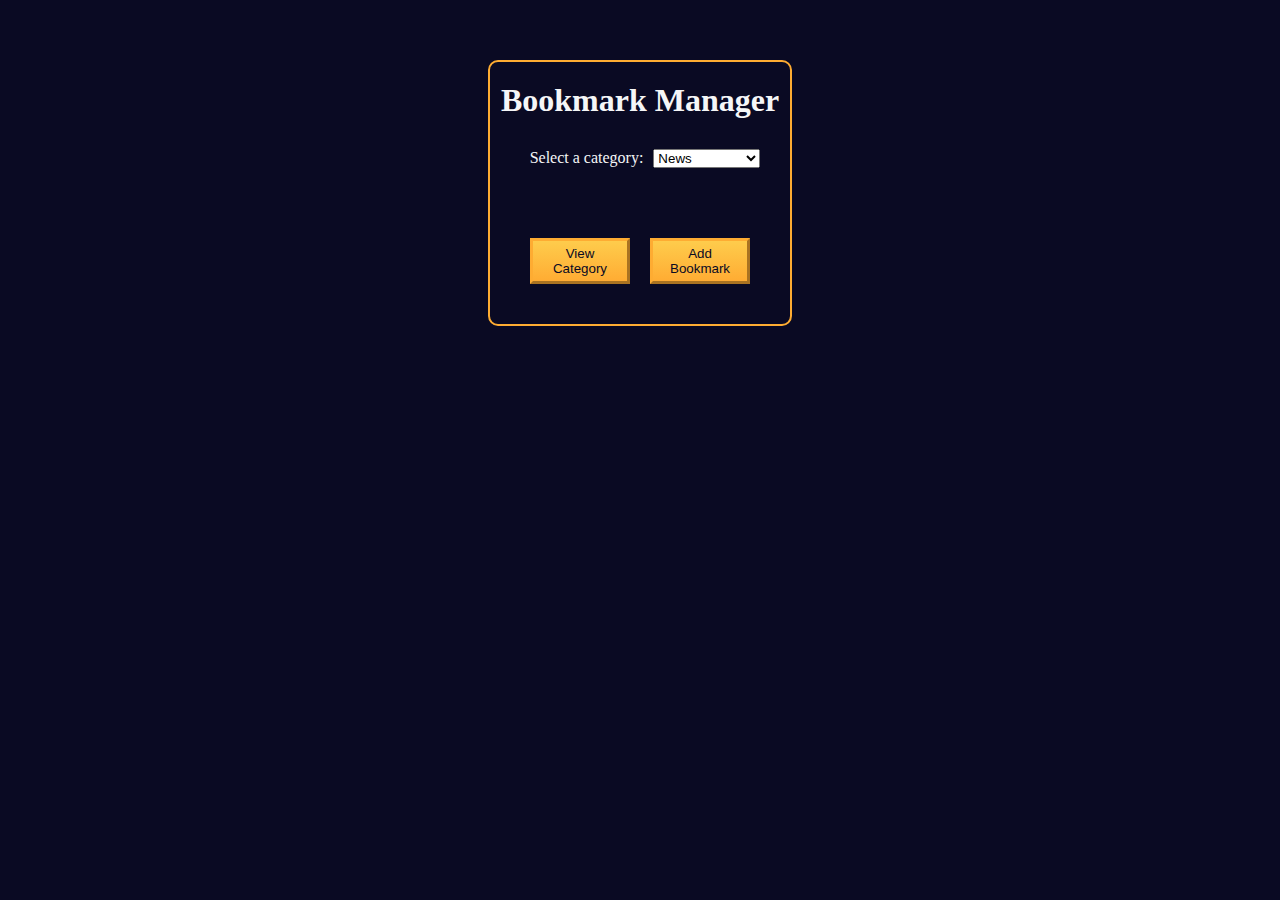
<file: Bookmarks Manager/index.html>
<!DOCTYPE html>
<html lang="en">

<head>
    <meta charset="utf-8">
    <meta name="viewport" content="width=device-width, initial-scale=0.0">
    <title>Bookmark Manager</title>
    <link rel="stylesheet" href="styles.css">
</head>

<body>
    <main>
        <section id="main-section">
            <h1>Bookmark Manager</h1>
            <div id="dropdown">
                <label for="category-dropdown">Select a category:</label>
                <select id="category-dropdown" name="options">
                    <option value="news" selected>News</option>
                    <option value="entertainment">Entertainment</option>
                    <option value="work">Work</option>
                    <option value="miscellaneous">Miscellaneous</option>
                </select>
            </div>
            <div id="buttons">
                <button type="button" id="view-category-button">View Category</button>
                <button type="button" id="add-bookmark-button">Add Bookmark</button>
            </div>
        </section>

        <section id="form-section" class="hidden">
            <form>
                <h2 class="category-name"></h2>
                <div>
                    <label for="name">Name:</label>
                    <input type="text" id="name">
                </div>
                <div>
                    <label for="url">URL:</label>
                    <input type="text" id="url">
                </div>
                <div>
                    <button type="button" id="close-form-button">Go Back</button>
                    <button type="button" id="add-bookmark-button-form">Add Bookmark</button>
                </div>
            </form>
        </section>

        <section id="bookmark-list-section" class="hidden">
            <h2 class="category-name"></h2>
            <div id="category-list">
            </div>
            <div>
                <button type="button" id="close-list-button">Go Back</button>
                <button type="button" id="delete-bookmark-button">Delete Bookmark</button>
            </div>
        </section>

    </main>
    <script src="script.js"></script>
</body>

</html>
</file>
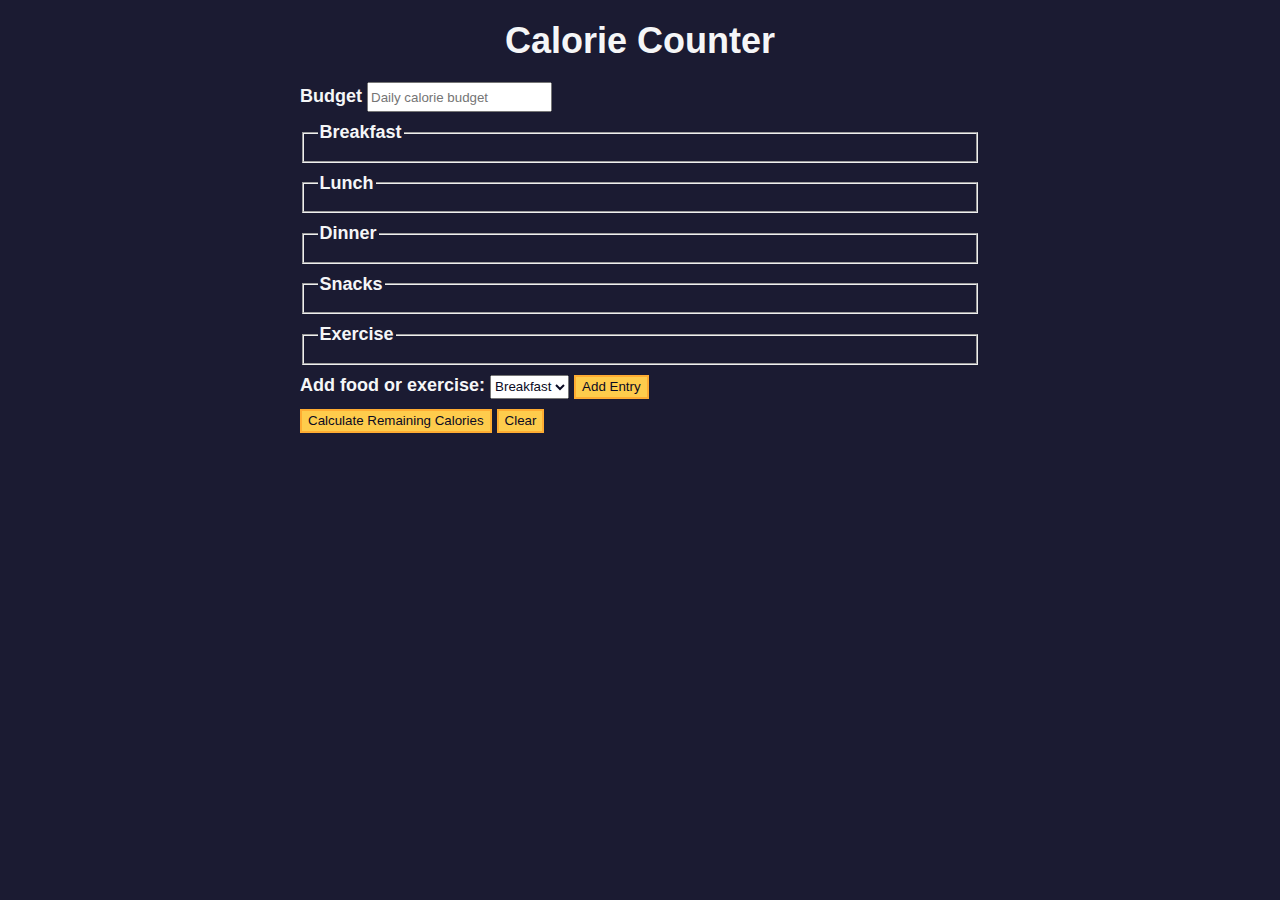
<file: Calories Counter/index.html>
<!DOCTYPE html>
<html lang="en">
  <head>
    <meta charset="utf-8" />
    <meta name="viewport" content="width=device-width, initial-scale=1.0" />
    <link rel="stylesheet" href="styles.css" />
    <title>Calorie Counter</title>
  </head>
  <body>
    <main>
      
      <h1>Calorie Counter</h1>
      <div class="container">
        <form id="calorie-counter">
          <label for="budget">Budget</label>
          <input
            type="number"
            min="0"
            id="budget"
            placeholder="Daily calorie budget"
            required
          />
          <fieldset id="breakfast">
            <legend>Breakfast</legend>
            <div class="input-container"></div>
          </fieldset>
          <fieldset id="lunch">
            <legend>Lunch</legend>
            <div class="input-container"></div>
          </fieldset>
          <fieldset id="dinner">
            <legend>Dinner</legend>
            <div class="input-container"></div>
          </fieldset>
          <fieldset id="snacks">
            <legend>Snacks</legend>
            <div class="input-container"></div>
          </fieldset>
          <fieldset id="exercise">
            <legend>Exercise</legend>
            <div class="input-container"></div>
          </fieldset>
          <div class="controls">
            <span>
              <label for="entry-dropdown">Add food or exercise:</label>
              <select id="entry-dropdown" name="options">
                <option value="breakfast" selected>Breakfast</option>
                <option value="lunch">Lunch</option>
                <option value="dinner">Dinner</option>
                <option value="snacks">Snacks</option>
                <option value="exercise">Exercise</option>
              </select>
              <button type="button" id="add-entry">Add Entry</button>
            </span>
          </div>
          <div>
            <button type="submit">
              Calculate Remaining Calories
            </button>
            <button type="button" id="clear">Clear</button>
          </div>
        </form>
        <div id="output" class="output hide"></div>
      </div>
    </main>
    <script src="script.js"></script>
  </body>
</html>
</file>
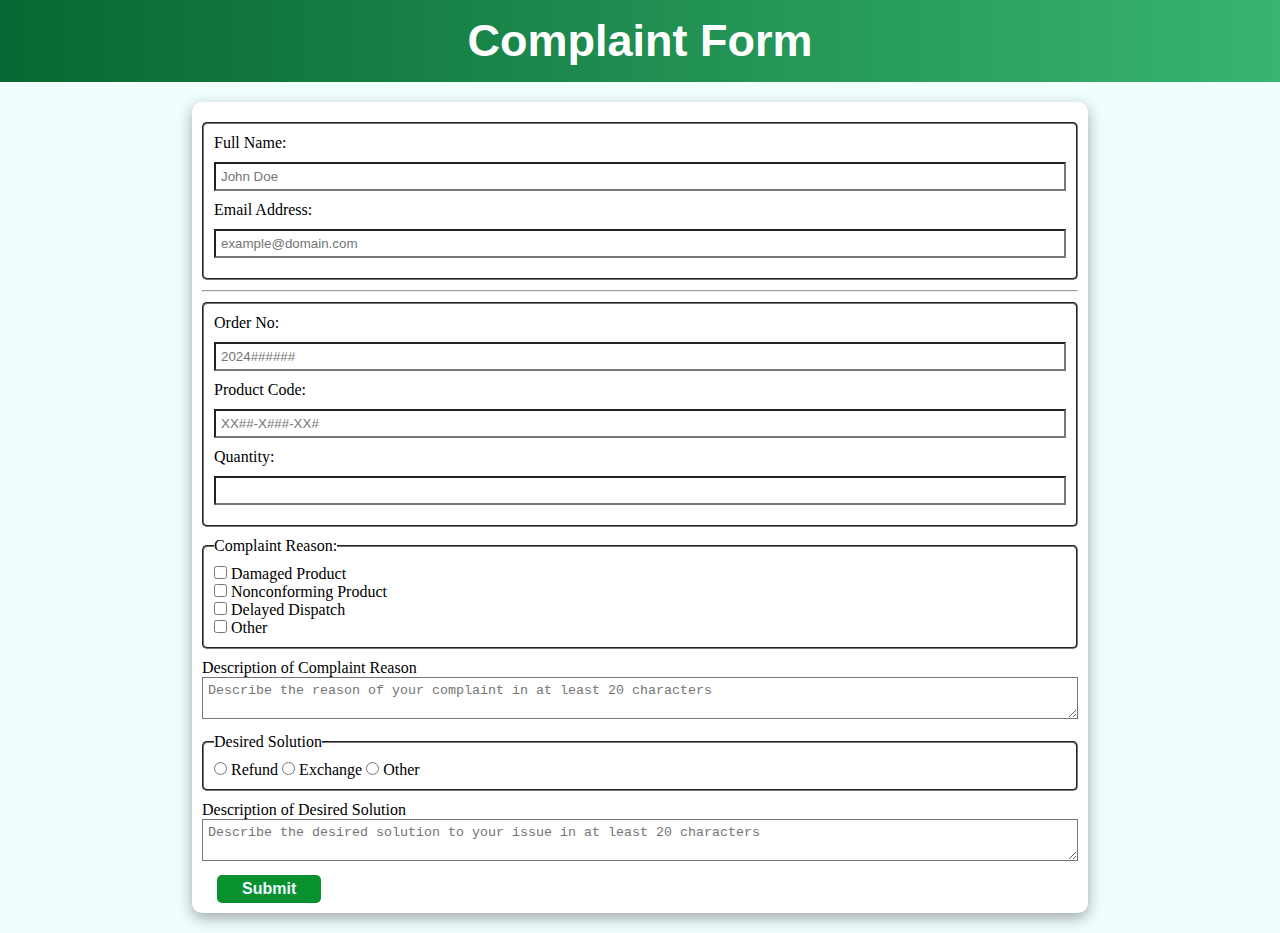
<file: Customer Complaint Form/index.html>
<!DOCTYPE html>
<html lang="en">

<head>
    <title>Customer Complaint Form</title>
    <meta charset="utf-8">
    <meta name="viewport" content="width=device-width, initial-scale=1.0">
    <link rel="stylesheet" href="styles.css">
</head>

<body>
    <h1>Complaint Form</h1>
    <form id="form">
        <fieldset id="personal-info">
            <div>
                <label for="full-name">Full Name:</label>
                <input type="text" id="full-name" name="full-name" placeholder="John Doe">
            </div>

            <div>
                <label for="email">Email Address:</label>
                <input type="email" id="email" name="email" placeholder="example@domain.com">
            </div>
        </fieldset>
        <hr>
        <fieldset id="product-info">
            <div>
                <label for="order-no">Order No:</label>
                <input type="text" id="order-no" name="order-no" placeholder="2024######">
            </div>
            <div>
                <label for="product-code">Product Code:</label>
                <input type="text" id="product-code" name="product-code" placeholder="XX##-X###-XX#">
            </div>
            <div>
                <label for="quantity">Quantity:</label>
                <input type="number" id="quantity" name="quantity" min="1">
            </div>
        </fieldset>

        <fieldset id="complaints-group">
            <legend>Complaint Reason:</legend>
            <div>
                <input type="checkbox" id="damaged-product" name="complaint" value="damaged-product">
                <label for="damaged-product">Damaged Product</label>
            </div>

            <div>
                <input type="checkbox" id="nonconforming-product" name="complaint" value="nonconforming-product">
                <label for="nonconforming-product">Nonconforming Product</label>
            </div>

            <div>
                <input type="checkbox" id="delayed-dispatch" name="complaint" value="delayed-dispatch">
                <label for="delayed-dispatch">Delayed Dispatch</label>
            </div>

            <div>
                <input type="checkbox" id="other-complaint" name="complaint" value="other">
                <label for="other-complaint">Other</label>
            </div>
        </fieldset>

        <div id="complaint-description-container">
            <legend>Description of Complaint Reason</legend>
            <textarea placeholder="Describe the reason of your complaint in at least 20 characters"
                name="complaint-textarea" id="complaint-description"></textarea>
        </div>

        <fieldset id="solutions-group">
            <legend>Desired Solution</legend>
            <input type="radio" name="solutions" id="refund" value="refund">
            <label for="refund">Refund</label>

            <input type="radio" name="solutions" id="exchange" value="exchange">
            <label for="exchange">Exchange</label>

            <input type="radio" name="solutions" id="other-solution" value="other">
            <label for="other-solution">Other</label>
        </fieldset>

        <div id="solution-description-container">
            <legend>Description of Desired Solution</legend>
            <textarea placeholder="Describe the desired solution to your issue in at least 20 characters"
                name="solution-textarea" id="solution-description"></textarea>
        </div>
        <div id="btn-container">
            <button type="submit" id="submit-btn">Submit</button>
            <span id="message-box" aria-live="polite"></span>
        </div>

    </form>

    <script src="script.js"></script>
</body>

</html>
</file>
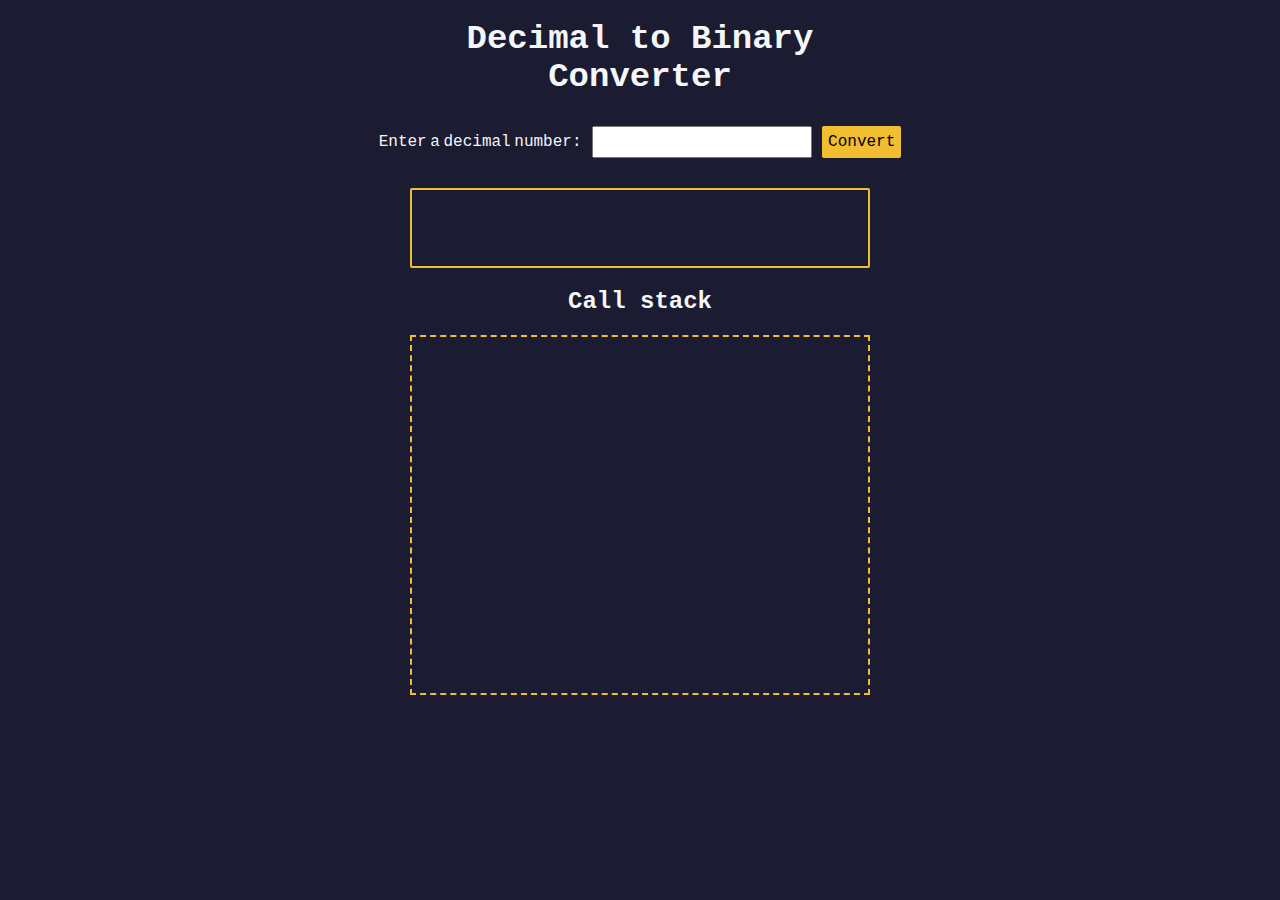
<file: Decimal to Binary Converter/index.html>
<!DOCTYPE html>
<html lang="en">
  <head>
    <meta charset="UTF-8" />
    <meta http-equiv="X-UA-Compatible" content="IE=edge" />
    <meta name="viewport" content="width=device-width, initial-scale=1.0" />
    <title>Decimal to Binary Converter</title>
    <link rel="stylesheet" href="styles.css" />
  </head>
  <body>
    <h1>
      Decimal to Binary <br />
      Converter
    </h1>
    <section class="input-container">
      <label for="number-input">Enter a decimal number:</label>
      <input
        value=""
        type="number"
        name="decimal number input"
        id="number-input"
        class="number-input"
      />
      <button class="convert-btn" id="convert-btn">Convert</button>
    </section>
    <section class="output-container">
      <output id="result" for="number-input"></output>
      <h2>Call stack</h2>
      <div id="animation-container"></div>
    </section>
    <script src="script.js"></script>
  </body>
</html>
</file>
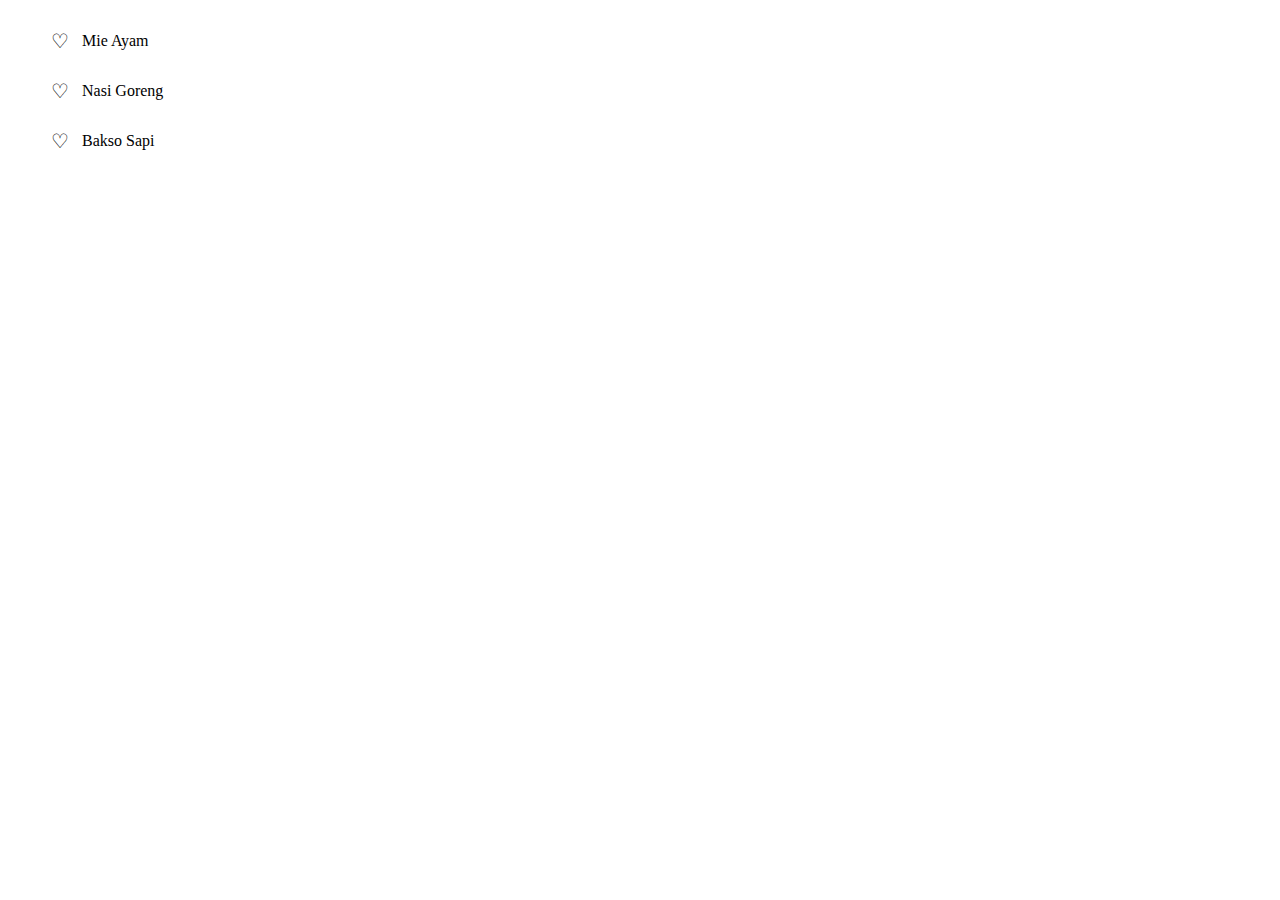
<file: Favorite Icon Toggler (FreeCodeCamp Lab)/index.html>
<!DOCTYPE html>
<html lang="en">
  <head>
    <meta charset="utf-8" />
    <title>Favorite Icon Toggler</title>
    <link rel="stylesheet" href="styles.css" />
  </head>

  <body>
    <ul class="item-list">
        <li>
            
            <button class="favorite-icon">&#9825;</button>
            <p>Mie Ayam</p>
        </li>
        <li>
            
            <button class="favorite-icon">&#9825;</button>
            <p>Nasi Goreng</p>
        </li>
        <li>
            
            <button class="favorite-icon">&#9825;</button>
            <p>Bakso Sapi</p>
        </li>
    </ul>
    <script src="script.js"></script>
  </body>
</html>
</file>
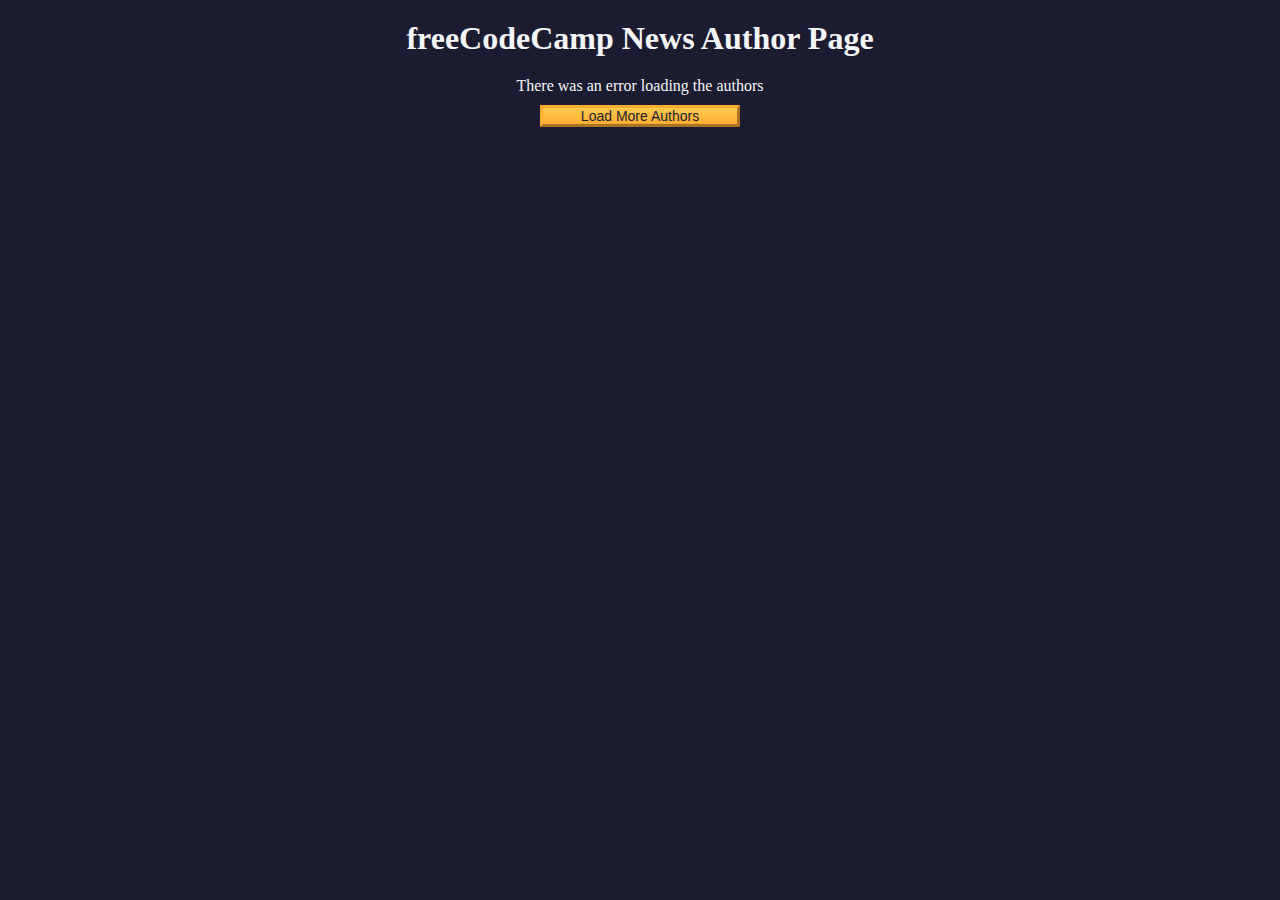
<file: FCC Author Page/index.html>
<!DOCTYPE html>
<html lang="en">
  <head>
    <meta charset="UTF-8" />
    <meta http-equiv="X-UA-Compatible" content="IE=edge" />
    <meta name="viewport" content="width=device-width, initial-scale=1.0" />
    <title>freeCodeCamp News Author Page</title>
    <link rel="stylesheet" href="./styles.css" />
  </head>
  <body>
    <h1 class="title">freeCodeCamp News Author Page</h1>

    <main>
      <div id="author-container"></div>
      <button class="btn" id="load-more-btn">Load More Authors</button>
    </main>
    

    <script src="./script.js"></script>
  </body>
</html>
</file>
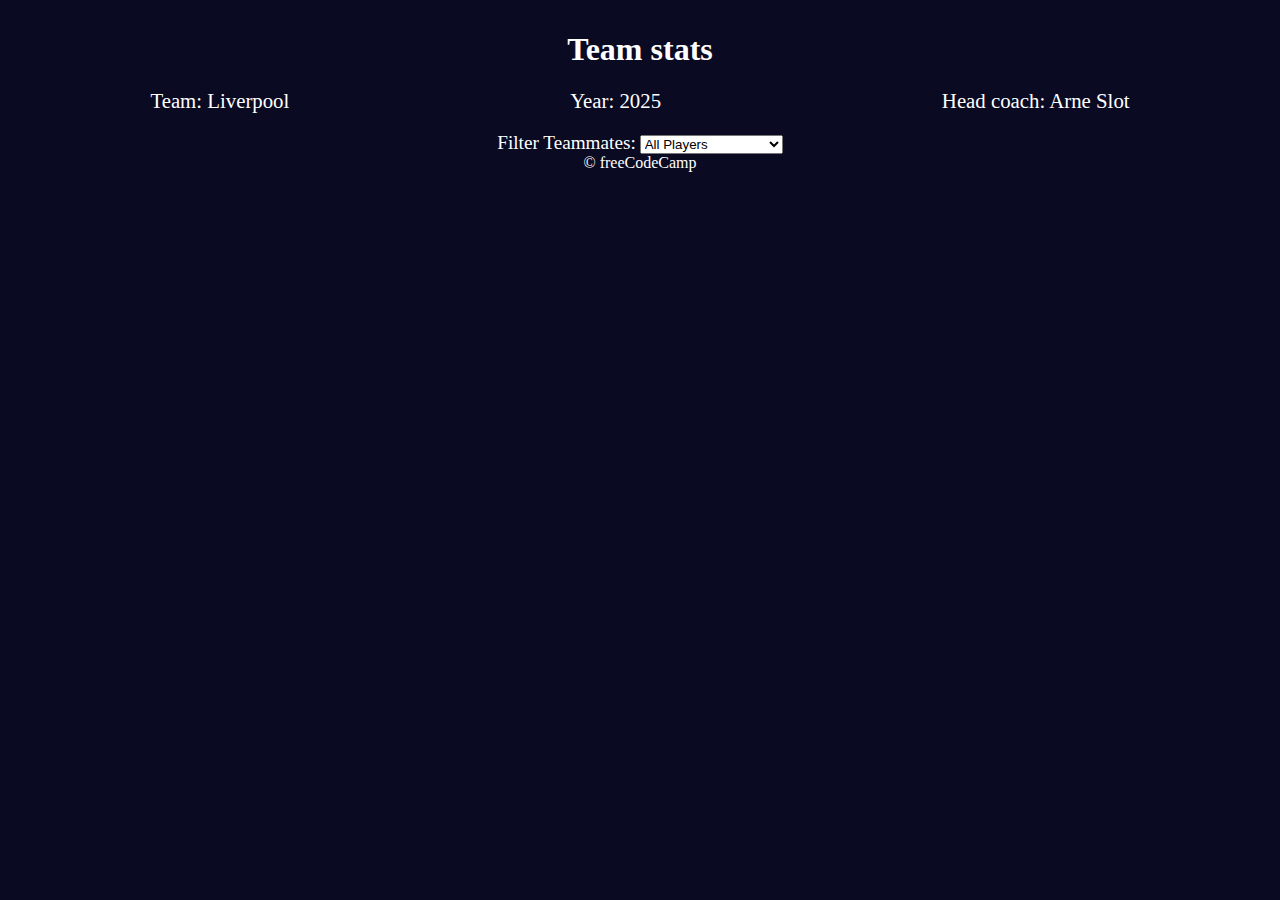
<file: FootBall Team Card/index.html>
<!DOCTYPE html>
<html lang="en">
  <head>
    <meta charset="UTF-8" />
    <meta http-equiv="X-UA-Compatible" content="IE=edge" />
    <meta name="viewport" content="width=device-width, initial-scale=1.0" />
    <title>
      Build a Set of Football Team Cards
    </title>
    <link rel="stylesheet" href="styles.css" />
  </head>
  <body>
    <h1 class="title">Team stats</h1>
    <main>
      <div class="team-stats">
        <p>Team: <span id="team"></span></p>
        <p>Year: <span id="year"></span></p>
        <p>Head coach: <span id="head-coach"></span></p>
      </div>
      <label class="options-label" for="players">Filter Teammates:</label>
      <select name="players" id="players">
        <option value="all">All Players</option>
        <option value="forward">Position Forward</option>
        <option value="midfielder">Position Midfielder</option>
        <option value="defender">Position Defender</option>
        <option value="goalkeeper">Position Goalkeeper</option>
      </select>
      <div class="cards" id="player-cards"></div>
    </main>
    <footer>&copy; freeCodeCamp</footer>
    <script src="./script.js"></script>
  </body>
</html>
</file>
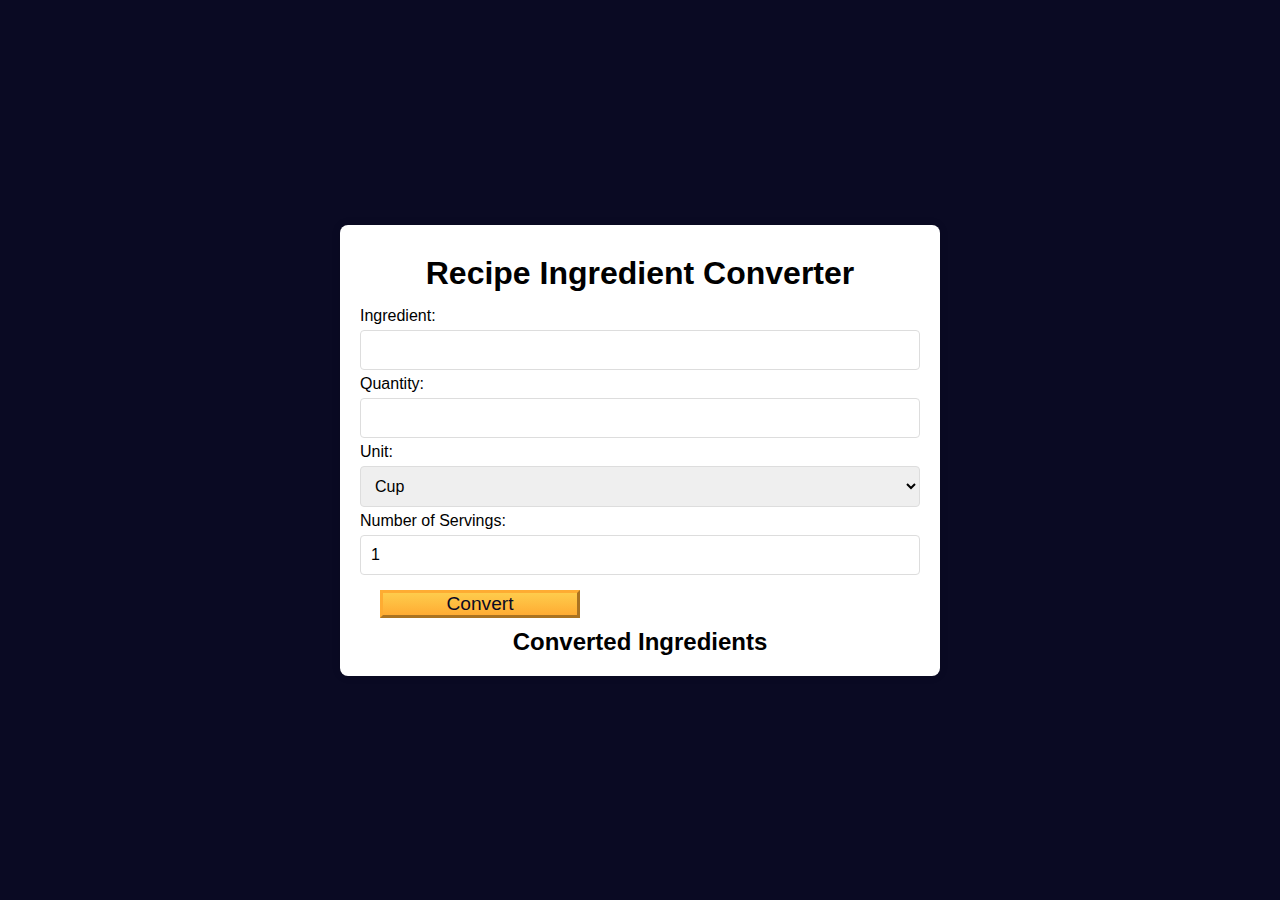
<file: Ingredient Converter/index.html>
<!DOCTYPE html>
<html lang="en">
  <head>
    <meta charset="UTF-8" />
    <meta name="viewport" content="width=device-width, initial-scale=1.0" />
    <title>Recipe Ingredient Converter</title>
    <link rel="stylesheet" href="styles.css" />
  </head>
  <body>
    <main class="container">
      <h1>Recipe Ingredient Converter</h1>
      <form id="recipe-form">
        <div class="input-container">
          <label for="ingredient">Ingredient:</label>
          <input type="text" id="ingredient" required />
        </div>

        <div class="input-container">
          <label for="quantity">Quantity:</label>
          <input type="number" id="quantity" step="any" required />
        </div>

        <div class="input-container">
          <label for="unit">Unit:</label>
          <select id="unit">
            <option value="cup">Cup</option>
            <option value="gram">Gram</option>
            <option value="ounce">Ounce</option>
            <option value="teaspoon">Teaspoon</option>
          </select>
        </div>
        <div class="input-container">
          <label for="servings">Number of Servings:</label>
          <input type="number" id="servings" step="any" value="1" />
        </div>
        <button type="submit">Convert</button>
      </form>

      <section>
        <h2>Converted Ingredients</h2>
        <ul id="result-list"></ul>
      </section>
    </main>
    <script src="script.js"></script>
  </body>
</html>
</file>
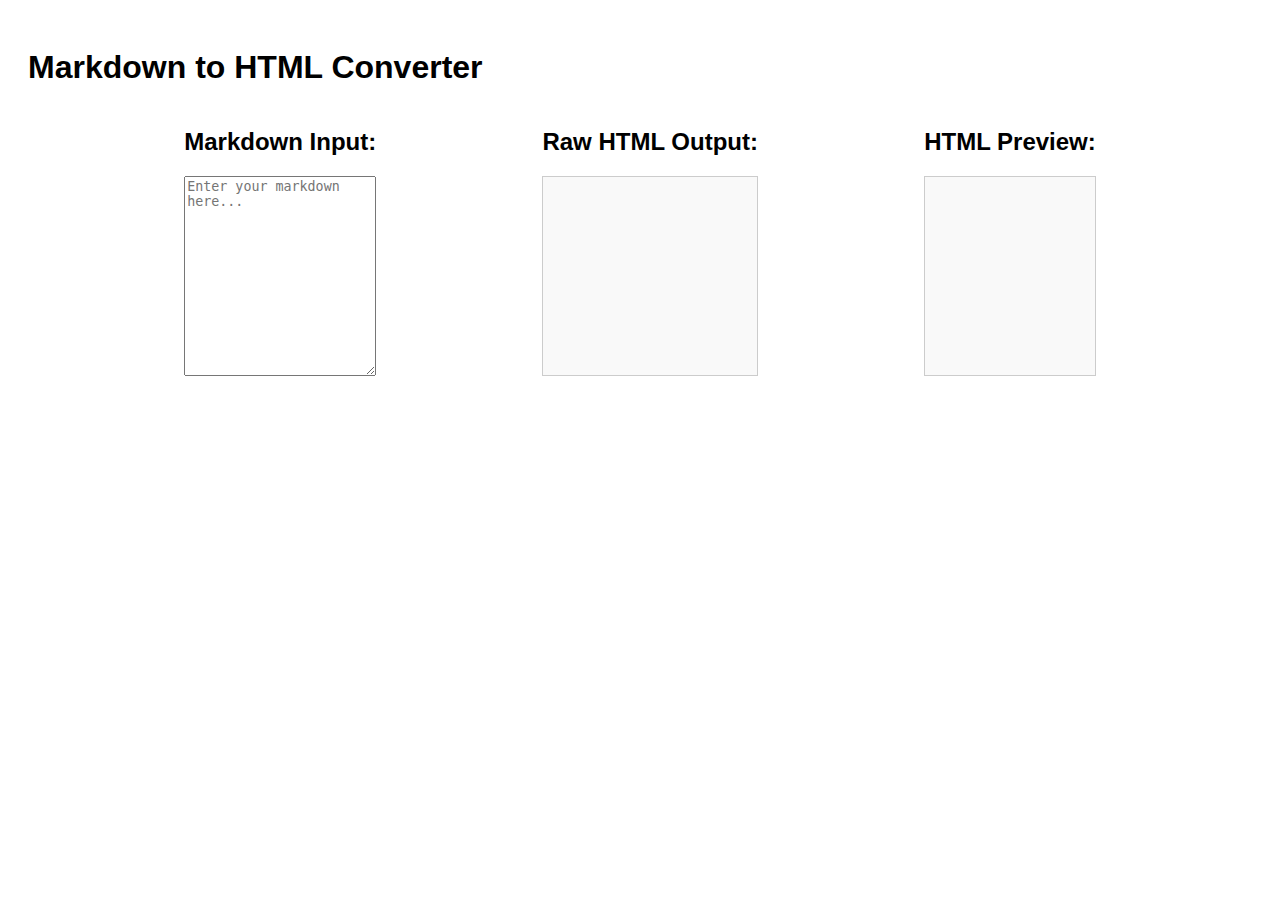
<file: Markdwon HTML Converter/index.html>
<!DOCTYPE html>
<html lang="en">

<head>
    <meta charset="UTF-8">
    <meta name="viewport" content="width=device-width, initial-scale=1.0">
    <title>Markdown to HTML Converter</title>
    <link rel="stylesheet" href="styles.css">
</head>

<body>
    
    <h1>Markdown to HTML Converter</h1>
    <div id="container">
        <div class="container">
            <h2>Markdown Input:</h2>
            <textarea id="markdown-input" placeholder="Enter your markdown here..."></textarea>
        </div>
        <div class="container">
            <h2>Raw HTML Output:</h2>
            <div id="html-output"></div>
        </div>
        <div class="container">
            <h2>HTML Preview:</h2>
            <div id="preview"></div>
        </div>
    </div>
    
    <script src="script.js"></script>
</body>

</html>
</file>
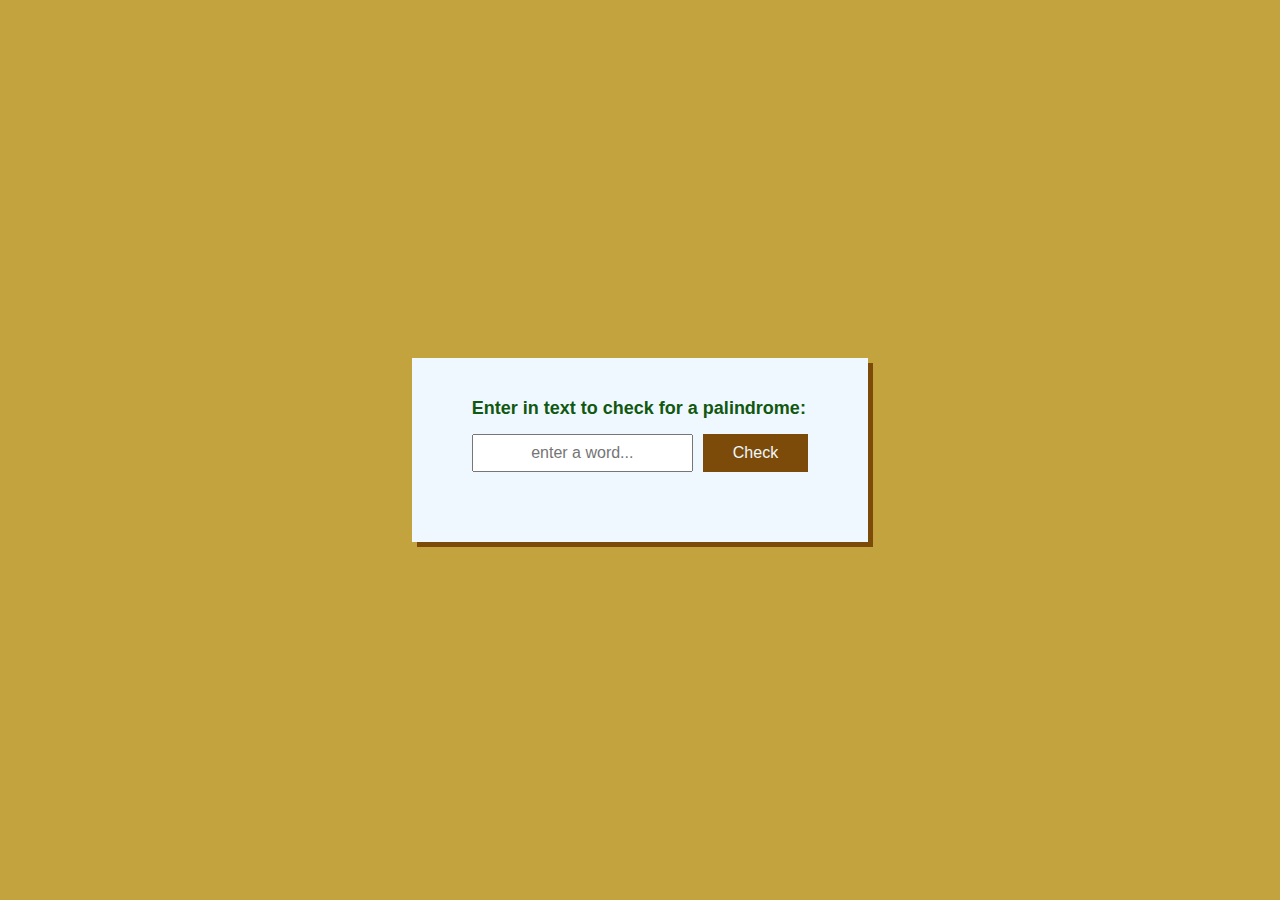
<file: Palindrom Checker/index.html>
<!DOCTYPE html>
<html lang="en">

<head>
    <meta charset="utf-8">
    <title>Palindrome Checker</title>
    <link rel="stylesheet" href="styles.css">
</head>

    <body>
        <div class="container">
            
            <div class="form-checker">
                <label for="">Enter in text to check for a palindrome: </label>
                <div class="input-and-button">
                    <input type="text" id="text-input" placeholder="enter a word...">
                    <button id="check-btn">Check</button>
                </div>
                
                <div id="result">

                </div>
            </form>
        </div>
    <script src="script.js"></script>
    </body>

</html>
</file>
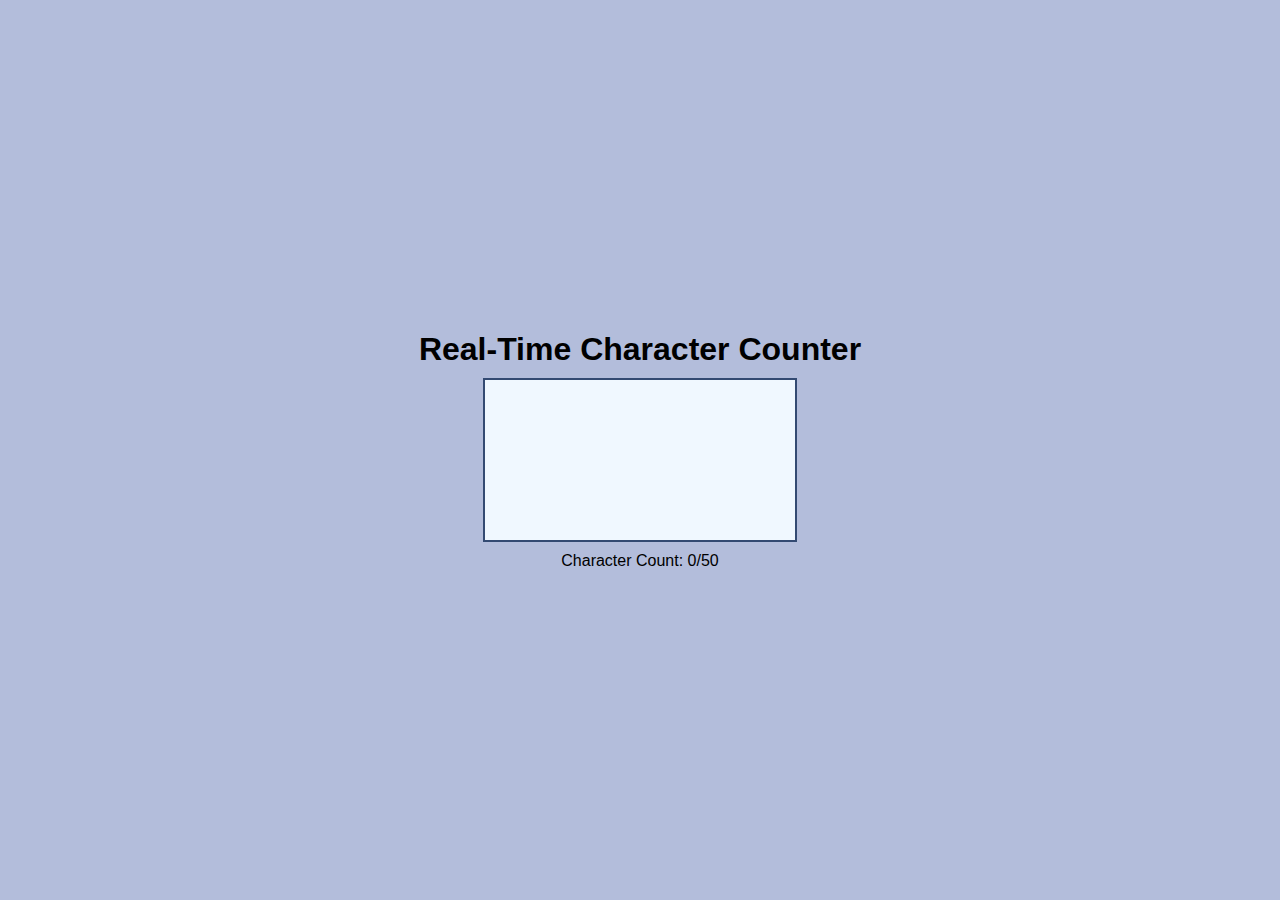
<file: Real Time Word Counter (FreeCodeCamp Lab)/index.html>
<!DOCTYPE html>
<html lang="en">

<head>
    <meta charset="utf-8">
    <meta name="viewport" content="width=device-width, initial-scale=1.0">
    <title>Real Time Counter</title>
    <link rel="stylesheet" href="style.css">
</head>

    <body>
        <div class="container">
            <h1>Real-Time Character Counter</h1>
            <textarea name="" id="text-input"></textarea>
            <p id="char-count">
                Character Count: 0/50
            </p>
        </div>

        <script src="script.js"></script>
        
    </body>


</html>
</file>
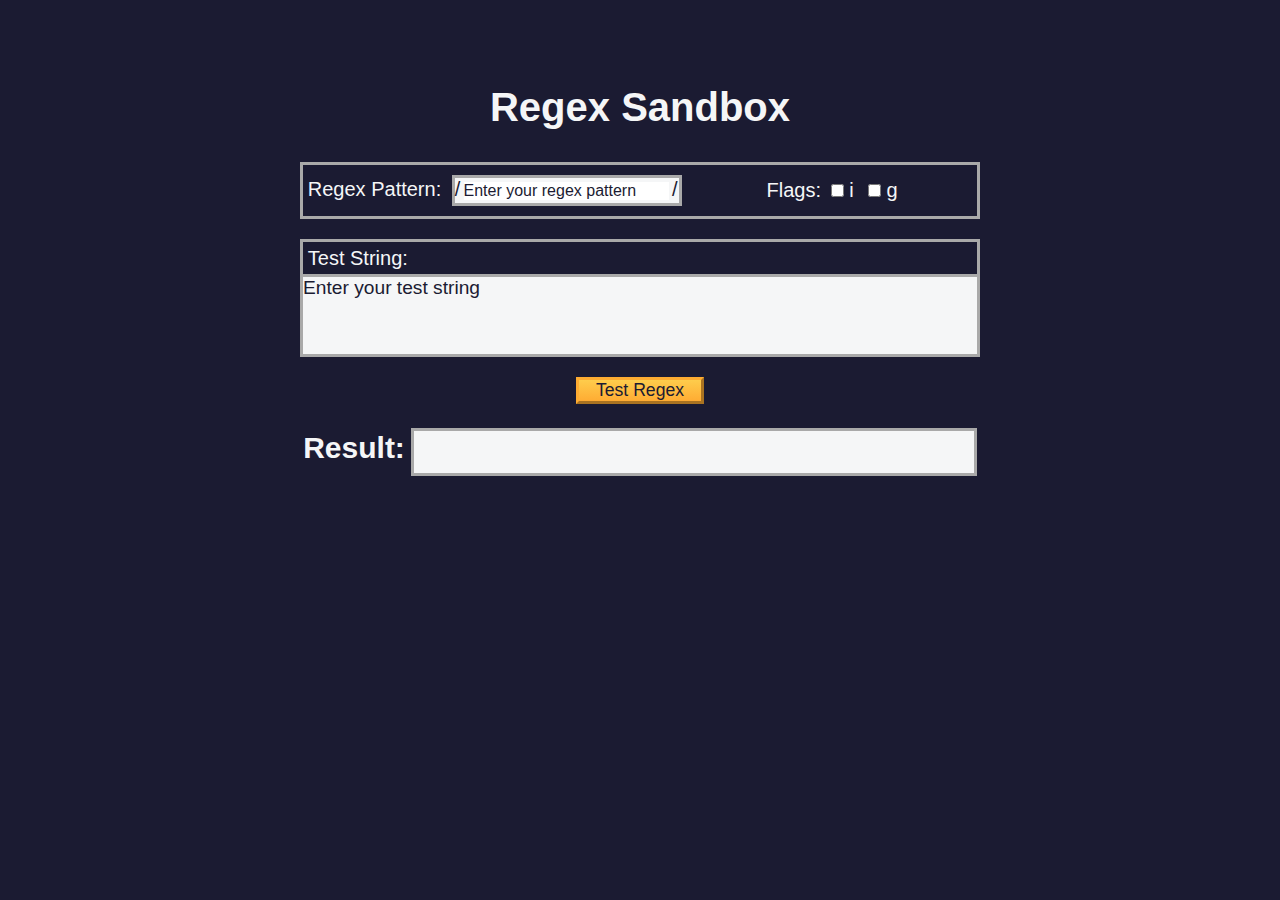
<file: Regex Sandbox/index.html>
<!DOCTYPE html>
<html lang="en">

<head>
    <meta charset="UTF-8">
    <meta name="viewport" content="width=device-width, initial-scale=1.0">
    <link rel="stylesheet" href="styles.css">
    <title>Regex Sandbox</title>

</head>

<body>
    <h1>Regex Sandbox</h1>
    <main>
        <div id="regex-container">
            <label for="pattern">Regex Pattern:
                <div id="pattern-container">/<input type="text" id="pattern" name="pattern"
                        placeholder="Enter your regex pattern">/</div>
            </label>
            <div id="flags-container">
                <p>Flags: </p>
                <label for="i">
                    <input type="checkbox" name="flags" id="i"> i
                </label>
                <label for="g">
                    <input type="checkbox" name="flags" id="g"> g
                </label>
            </div>
        </div>
        <div id="test-container">
            <p>Test String:</p>
            <div id="test-string" placeholder="Enter your test string" contenteditable="true"></div>
        </div>
        <button class="btn" id="test-btn" type="button">Test Regex</button>
        <div id="result-container">
            <h2>Result:</h2>
            <p id="result">
            </p>
        </div>

    </main>
    <script src="script.js"></script>
</body>

</html>
</file>
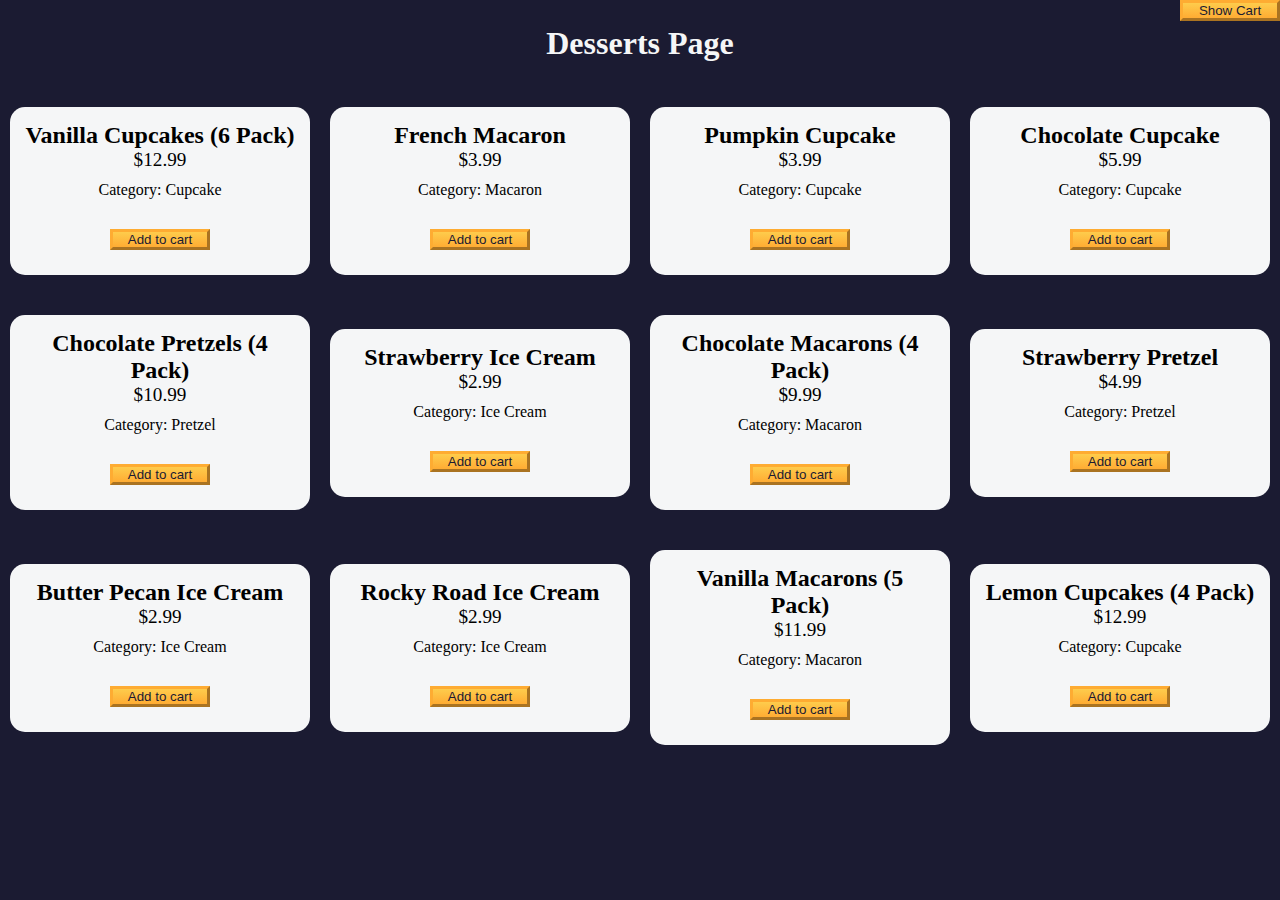
<file: Shoping Cart/index.html>
<!DOCTYPE html>
<html lang="en">
  <head>
    <meta charset="UTF-8" />
    <meta http-equiv="X-UA-Compatible" content="IE=edge" />
    <meta name="viewport" content="width=device-width, initial-scale=1.0" />
    <title>freeCodeCamp Shopping Cart</title>
    <link rel="stylesheet" href="./styles.css" />
  </head>
  <body>
    <header>
      <h1 class="title">Desserts Page</h1>
    </header>
    <main>
      <button id="cart-btn" type="button" class="btn">
        <span id="show-hide-cart">Show</span> Cart
      </button>
      <div id="cart-container">
        <button class="btn" id="clear-cart-btn">Clear Cart</button>
        <div id="products-container"></div>
        <p>Total number of items: <span id="total-items">0</span></p>
        <p>Subtotal: <span id="subtotal">$0</span></p>
        <p>Taxes: <span id="taxes">$0</span></p>
        <p>Total: <span id="total">$0</span></p>
      </div>
      <div id="dessert-card-container"></div>
    </main>
    <script src="./script.js"></script>
  </body>
</html>
</file>
<file: Bookmarks Manager/styles.css>
:root {
  --light-grey: #f5f6f7;
  --dark-grey: #0a0a23;
  --yellow: #f1be32;
  --golden-yellow: #feac32;
}

*,
*::before,
*::after {
  margin: 0;
  padding: 0;
  box-sizing: border-box;
}

main {
  display: flex;
  justify-content: center;
}

body {
  background-color: var(--dark-grey);
}

.hidden {
  display: none;
}

section {
  display: flex;
  flex-direction: column;
  justify-content: center;
}

select,
input,
label {
  margin-left: 10px;
}

div {
  padding: 30px;
  display: flex;
  justify-content: center;
}

.close-form-button {
  background: none;
  border: none;
  cursor: pointer;
}

h1, h2 {
  margin-top: 20px;
  text-align: center;
}

#category-list {
  text-align: center;
  display: flex;
  flex-direction: column;
  justify-content: flex-start;
  background-color: var(--light-grey);
  align-self: center;
  width: 80%;
  margin-top: 15px;
  border-radius: 10px;
}

#category-list,
h1,
h2,
label {
  color: var(--light-grey);
}

#category-list p {
  color: var(--dark-grey);
}

button {
  cursor: pointer;
  padding: 5px;
  width: 100px;
  margin: 10px;
  color: var(--dark-grey);
  background-color: var(--golden-yellow);
  background-image: linear-gradient(#fecc4c, #ffac33);
  border-color: var(--golden-yellow);
  border-width: 3px;
}

button:hover {
  background-image: linear-gradient(#ffcc4c, #f89808);
}

section {
  margin-top: 60px;
  border: 2px solid var(--golden-yellow);
  width: fit-content;
  border-radius: 10px;
}
</file>
<file: Calories Counter/styles.css>
:root {
  --light-grey: #f5f6f7;
  --dark-blue: #0a0a23;
  --fcc-blue: #1b1b32;
  --light-yellow: #fecc4c;
  --dark-yellow: #feac32;
  --light-pink: #ffadad;
  --dark-red: #850000;
  --light-green: #acd157;
}

body {
  font-family: "Lato", Helvetica, Arial, sans-serif;
  font-size: 18px;
  background-color: var(--fcc-blue);
  color: var(--light-grey);
}

h1 {
  text-align: center;
}

.container {
  width: 90%;
  max-width: 680px;
}

h1,
.container,
.output {
  margin: 20px auto;
}

label,
legend {
  font-weight: bold;
}

.input-container {
  display: flex;
  flex-direction: column;
}

button {
  cursor: pointer;
  text-decoration: none;
  background-color: var(--light-yellow);
  border: 2px solid var(--dark-yellow);
}

button,
input,
select {
  min-height: 24px;
  color: var(--dark-blue);
}

fieldset,
label,
button,
input,
select {
  margin-bottom: 10px;
}

.output {
  border: 2px solid var(--light-grey);
  padding: 10px;
  text-align: center;
}

.hide {
  display: none;
}

.output span {
  font-weight: bold;
  font-size: 1.2em;
}

.surplus {
  color: var(--light-pink);
}

.deficit {
  color: var(--light-green);
}
</file>
<file: Customer Complaint Form/styles.css>
* {
    box-sizing: border-box;
    margin: 0;
    padding: 0;
}

body {
    background-color: rgb(240, 255, 254);
}

h1 {
    margin-bottom: 10px;
    font-size: 45px;
    color: rgb(255, 255, 255);
    padding: 15px;
    text-align: center;
    font-family: 'Segoe UI', Tahoma, Geneva, Verdana, sans-serif;
    background: linear-gradient(to right, rgb(7, 103, 50), rgb(56, 181, 110))

}

#form {
    background-color: white;
    max-width: 70%;
    margin: auto;
    border-radius: 10px;
    box-shadow: rgba(0, 0, 0, 0.35) 0px 5px 15px;
    padding: 10px;
    margin-block: 20px;
}

input {
    padding: 5px;
    border-color: rgb(118, 118, 118);
    
}

#personal-info input, #product-info input {
    width: 100%;
    margin-block: 10px;
    padding: 5px;
}


fieldset {
    padding: 10px;
    margin-block: 10px;
    border-radius: 5px;
    border-color: rgb(118, 118, 118);
}

textarea {
    width: 100%;
    border-color: rgb(118, 118, 118);
    padding: 5px;
}

#btn-container {
    display: flex;
    justify-content: space-between;
    align-items: center;
    
}

#submit-btn, #clear-btn {
    font-family: 'Segoe UI', Tahoma, Geneva, Verdana, sans-serif;
    font-weight:600;
    font-size: 16px;
    margin: 10px 15px 0;
    color: aliceblue;
    padding: 5px 25px;
    border-radius: 5px;
    border: 0;
    background-color: rgb(9, 145, 47);
    transition: all 0.05s;
}

#submit-btn:hover {
    background-color: rgb(11, 116, 41);
    transform: scale(1.05,1.05);
}
</file>
<file: Decimal to Binary Converter/styles.css>
*,
*::before,
*::after {
  box-sizing: border-box;
  margin: 0;
  padding: 0;
}

:root {
  --light-grey: #f5f6f7;
  --dark-blue: #1b1b32;
  --orange: #f1be32;
}

body {
  display: flex;
  flex-direction: column;
  align-items: center;
  font-family: Menlo, Consolas, Monaco, Liberation Mono, Lucida Console,
    monospace;
  font-size: 1.125rem;
  color: var(--light-grey);
  background-color: var(--dark-blue);
  padding: 0 4px;
}

h1 {
  font-size: 2.125rem;
  text-align: center;
  margin: 20px 0;
}

h2 {
  font-size: 1.5rem;
  text-align: center;
  margin: 20px 0;
}

.input-container {
  display: flex;
  flex-direction: column;
  gap: 10px;
  justify-content: center;
  align-items: center;
  width: clamp(320px, 50vw, 460px);
  margin: 10px auto;
}

.input-container label {
  white-space: nowrap;
  word-spacing: -6px;
}

.convert-btn {
  font-size: inherit;
  font-family: inherit;
  background-color: var(--orange);
  width: 100%;
  height: 2rem;
  padding: 0 6px;
  border: none;
  border-radius: 2px;
  cursor: pointer;
}

.number-input {
  font-size: inherit;
  padding: 0.3rem;
  width: 100%;
}

.output-container {
  margin-inline: auto;
  width: clamp(320px, 50vw, 460px);
}

#result {
  display: flex;
  align-items: center;
  justify-content: center;
  font-size: 2rem;
  text-align: center;
  min-height: 80px;
  margin-block-start: 20px;
  padding: 15px;
  border: 2px solid var(--orange);
  border-radius: 2px;
}

#animation-container {
  display: flex;
  flex-direction: column-reverse;
  justify-content: end;
  gap: 1rem;
  margin-block-end: 1rem;
  min-height: 40vh;
  border: 2px dashed var(--orange);
  padding: 1rem;
}

.animation-frame {
  font-family: -apple-system, BlinkMacSystemFont, avenir next, avenir, segoe ui,
    helvetica neue, helvetica, Cantarell, Ubuntu, roboto, noto, arial,
    sans-serif;
  padding: 15px 10px;
  border: 5px solid var(--orange);
  font-size: 1.2rem;
  text-align: center;
}

@media screen and (min-width: 36em) {
  body {
    font-size: 1rem;
  }

  .input-container {
    flex-direction: row;
    width: unset;
  }

  .number-input {
    width: unset;
  }
}
</file>
<file: Favorite Icon Toggler (FreeCodeCamp Lab)/styles.css>
.item-list {
    list-style-type: none;
}

.item-list li {
    display: flex;
    gap: 10px;
}

.favorite-icon {
    background-color: transparent;
    border: 0px;
    height: 25px;
    margin-block: auto;
    transform: scale(1.5,1.5);
    
}

.filled {
    color: rgb(168, 23, 23);
}
</file>
<file: FCC Author Page/styles.css>
* {
  margin: 0;
  padding: 0;
  box-sizing: border-box;
}

:root {
  --main-bg-color: #1b1b32;
  --light-grey: #f5f6f7;
  --dark-purple: #5a01a7;
  --golden-yellow: #feac32;
}

body {
  background-color: var(--main-bg-color);
  text-align: center;
}

.title {
  color: var(--light-grey);
  margin: 20px 0;
}

#author-container {
  display: flex;
  flex-wrap: wrap;
  justify-content: center;
}

.user-card {
  border-radius: 15px;
  width: 300px;
  height: 350px;
  background-color: var(--light-grey);
  margin: 20px;
}

.user-img {
  width: 150px;
  height: 150px;
  object-fit: cover;
}

.purple-divider {
  background-color: var(--dark-purple);
  width: 100%;
  height: 15px;
}

.author-name {
  margin: 10px;
}

.bio {
  margin: 20px;
}

.error-msg {
  color: var(--light-grey);
}

.btn {
  cursor: pointer;
  width: 200px;
  margin: 10px;
  color: var(--main-bg-color);
  font-size: 14px;
  background-color: var(--golden-yellow);
  background-image: linear-gradient(#fecc4c, #ffac33);
  border-color: var(--golden-yellow);
  border-width: 3px;
}
</file>
<file: FootBall Team Card/styles.css>
*,
*::before,
*::after {
  box-sizing: border-box;
  margin: 0;
  padding: 0;
}

:root {
  --dark-grey: #0a0a23;
  --light-grey: #f5f6f7;
  --white: #ffffff;
  --black: #000;
}

body {
  background-color: var(--dark-grey);
  text-align: center;
  padding: 10px;
}

.title,
.options-label,
.team-stats,
footer {
  color: var(--white);
}

.title {
  margin: 1.3rem 0;
}

.team-stats {
  display: flex;
  justify-content: space-around;
  flex-wrap: wrap;
  font-size: 1.3rem;
  margin: 1.2rem 0;
}

.options-label {
  font-size: 1.2rem;
}

.cards {
  display: flex;
  flex-wrap: wrap;
  justify-content: center;
  align-items: center;
}

.player-card {
  background-color: var(--light-grey);
  padding: 1.3rem;
  margin: 1.2rem;
  width: 300px;
  border-radius: 15px;
}

@media (max-width: 768px) {
  .team-stats {
    flex-direction: column;
  }
}
</file>
<file: Ingredient Converter/styles.css>
*,
*::before,
*::after {
  margin: 0;
  padding: 0;
  box-sizing: border-box;
}

:root {
  --dark-grey: #0a0a23;
  --white: #fff;
  --light-grey: #ddd;
  --golden-yellow: #fecc4c;
  --yellow: #ffcc4c;
  --gold: #feac32;
  --orange: #ffac33;
  --dark-orange: #f89808;
}

body {
  font-family: Arial, sans-serif;
  background-color: var(--dark-grey);
  display: flex;
  justify-content: center;
  align-items: center;
  height: 100vh;
}

h1 {
  margin: 10px 0 15px;
  text-align: center
}

.container {
  text-align: left;
  background: var(--white);
  padding: 20px;
  border-radius: 8px;
  box-shadow: 0 0 10px rgba(0, 0, 0, 0.1);
  width: 100%;
  max-width: 600px;
}

section {
    text-align: center;
}

input,
select {
    width: 100%;
  padding: 10px;
  font-size: 16px;
  margin: 5px 0;
  border: 1px solid var(--light-grey);
  border-radius: 4px;
}

button {
  font-size: 1.2rem;
  cursor: pointer;
  width: 200px;
  margin: 10px 20px;
  color: var(--dark-grey);
  background-color: var(--gold);
  background-image: linear-gradient(var(--golden-yellow), var(--orange));
  border-color: var(--gold);
  border-width: 3px;
}

button:hover {
  background-image: linear-gradient(var(--yellow), var(--dark-orange));
}

ul {
  list-style-type: none;
  padding: 0;
}

li {
  padding: 10px;
  border-bottom: 1px solid var(--light-grey);
  display: flex;
  justify-content: space-between;
}
</file>
<file: Markdwon HTML Converter/styles.css>
* {
     box-sizing: border-box;
}
 body {
     font-family: Arial, sans-serif;
     padding: 20px;
}
 #markdown-input {
     width: 100%;
     height: 100px;
}
 #html-output, #preview {
     height: 100px;
     display: inline-block;
     width: 100%;
     border: 1px solid #ccc;
     padding: 10px;
     margin: auto;
     white-space: pre-wrap;
     background-color: #f9f9f9;
}
 @media (min-width: 600px) {
     #markdown-input, #html-output, #preview {
         height: 200px;
         margin: 0;
    }
     #container {
         display: flex;
         justify-content: space-evenly;
         gap: 10px;
    }
}
</file>
<file: Palindrom Checker/styles.css>
* {
    margin: 0px;
    padding: 0px;
    box-sizing: border-box;
    font-family: Verdana, Geneva, Tahoma, sans-serif;
}

:root {
    --yellow: rgb(195, 163, 61);
    --dark-yellow: rgb(125, 75, 9);
    --dark-green: rgb(17, 88, 17);
    --dark-blue: rgb(9, 31, 86);
}

body {
    background-color: var(--yellow);
}

.input-and-button {
    display: flex;
    flex-direction: row;
    width: 100%;
    gap: 10px;
    justify-content: center;
}

.form-checker {
    display: flex;
    flex-direction: column;
    gap: 15px;
    background-color: aliceblue;
    padding: 40px 60px;
    box-shadow: 5px 5px 0px var(--dark-yellow);
}

.container {
    display: flex;
    justify-content: center;
    align-items: center;
    height: 100vh;
}

input#text-input {
    width: 100%;
    font-size: 16px;
    padding: 5px;
    text-align: center;
    border: 0 0 0 5px blue solid;
}

button#check-btn {
    margin-block: auto;
    
    background-color: var(--dark-yellow);
    padding: 10px 30px;
    font-size: 16px;
    color: aliceblue;
    border: 0px;
    transition: transform 0.2s;
}

button#check-btn:hover {
    transform: scale(1.05,1.05);
}
button#check-btn:active {
    transform: scale(0.9,0.9);
    background-color: black ;
}

.form-checker label {
    font-size: 18px;
    color: var(--dark-green);
    font-weight: bold;
}

div#result {
    text-align: center;
    font-size: 20px;
    margin-top: 15px;
}

span#word {
    text-align: center;
    font-size: 25px;
    font-weight: bold;
    color: var(--dark-blue);
}
</file>
<file: Real Time Word Counter (FreeCodeCamp Lab)/style.css>
* {
    margin: 0px;
    padding: 0px;
    box-sizing: 0px;
    font-family: Verdana, Geneva, Tahoma, sans-serif;
}

.container {
    height: 100vh;
    display: flex;
    flex-direction: column;
    justify-content: center;
    align-items: center;
    gap: 10px;
}

:root {
    --white-blue: aliceblue;
    --border-color: rgb(51, 74, 114);
    --backgground-color: rgb(179, 189, 219);
}

body {
    background-color: var(--backgground-color);
}

textarea#text-input {
    background-color: var(--white-blue);
    border: 2px var(--border-color) solid;
    padding: 5px;
    resize: none;
    font-size: 14px;
    width: 300px;
    height: 150px;
    
}
</file>
<file: Regex Sandbox/styles.css>
*,
*::before,
*::after {
    box-sizing: border-box;
    margin: 0;
    padding: 0;
}

:root {
    --dark-grey: #1b1b32;
    --light-grey: #f5f6f7;
    --golden-yellow: #fecc4c;
    --yellow: #ffcc4c;
    --gold: #feac32;
    --orange: #ffac33;
    --dark-orange: #f89808;
    --border: 0.2rem solid darkgrey;
    --padding: 0.3rem;
}

body {
    background-color: var(--dark-grey);
    color: var(--light-grey);
    font-size: 20px;
    font-family: "Lato", Helvetica, Arial, sans-serif;
    padding: 5px;
}

h1 {
    margin: 5rem auto 2rem;
    text-align: center;
}

p {
    padding: var(--padding);
}

#regex-container {
    max-width: 680px;
    margin: 20px auto;
    display: flex;
    justify-content: center;
    align-items: center;
    border: var(--border);
}

#regex-container>label {
    padding: var(--padding);
    flex: 1 1 auto;
}

#pattern-container {
    display: inline-block;
    color: var(--dark-grey);
    background-color: var(--light-grey);
    margin: 5px;
    border: var(--border);
}

#pattern {
    margin: 0.2rem;
    border: 0;
    font-size: 1rem;
    width: calc(100% - 1.2rem);
}

#pattern:focus {
    outline: none;
}

#flags-container {
    display: flex;
    align-items: center;
    flex: 1 1 auto;
}

#flags-container>label {
    padding: var(--padding);
    margin-right: 0.3rem;
}

#test-container {
    max-width: 680px;
    margin: 20px auto;
    display: flex;
    flex-direction: column;
    flex: 0 0 auto;
    border: var(--border);
}

#test-string {
    background-color: var(--light-grey);
    min-height: 5rem;
    color: var(--dark-grey);
    border-top: var(--border);
    font-size: 1.2rem;
}

[contenteditable=true]:empty:before {
    content: attr(placeholder);
    pointer-events: none;
    color: var(--dark-grey);
}

::placeholder {
    color: var(--dark-grey);
}


button {
    display: block;
    cursor: pointer;
    width: 8rem;
    margin: 0.2rem auto;
    color: var(--dark-grey);
    background-color: var(--gold);
    background-image: linear-gradient(var(--golden-yellow), var(--orange));
    border-color: var(--gold);
    border-width: 0.2rem;
    font-size: 1.1rem;
}

.btn:hover {
    background-image: linear-gradient(var(--yellow), var(--dark-orange));
}

#result-container {
    max-width: 680px;
    margin: 20px auto;
    display: flex;
    justify-content: center;
    align-items: center;
}

h2 {
    align-self: flex-start;
    margin: 0.4rem 0.2rem 0.2rem;
    flex: 0 1 auto;
}

#result {
    color: var(--dark-grey);
    background-color: var(--light-grey);
    font-size: 1.5rem;
    flex: 1 1 auto;
    margin: 0.2rem;
    border: var(--border);
    min-height: 3rem;
}

.highlight {
    background-color: lightgreen;
}
</file>
<file: Shoping Cart/styles.css>
*,
*::before,
*::after {
  margin: 0;
  padding: 0;
  box-sizing: border-box;
}

:root {
  --dark-grey: #1b1b32;
  --light-grey: #f5f6f7;
  --black: #000;
  --white: #fff;
  --grey: #3b3b4f;
  --golden-yellow: #fecc4c;
  --yellow: #ffcc4c;
  --gold: #feac32;
  --orange: #ffac33;
  --dark-orange: #f89808;
}

body {
  background-color: var(--dark-grey);
}

.title {
  color: var(--light-grey);
  text-align: center;
  margin: 25px 0;
}

#dessert-card-container {
  display: flex;
  flex-direction: column;
  flex-wrap: wrap;
  align-items: center;
}

.dessert-card {
  background-color: var(--light-grey);
  padding: 15px;
  text-align: center;
  border-radius: 15px;
  margin: 20px 10px;
}

.dessert-price {
  font-size: 1.2rem;
}

.btn {
  display: block;
  cursor: pointer;
  width: 100px;
  color: var(--dark-grey);
  background-color: var(--gold);
  background-image: linear-gradient(var(--golden-yellow), var(--orange));
  border-color: var(--gold);
  border-width: 3px;
}

.btn:hover {
  background-image: linear-gradient(var(--yellow), var(--dark-orange));
}

#cart-btn {
  position: absolute;
  top: 0;
  right: 0;
}

.add-to-cart-btn {
  margin: 30px auto 10px;
}

#cart-container {
  display: none;
  position: absolute;
  top: 60px;
  right: 0;
  background-color: var(--light-grey);
  width: 200px;
  height: 400px;
  border: 8px double var(--black);
  border-radius: 15px;
  text-align: center;
  font-size: 1.2rem;
  overflow-y: scroll;
}

.product {
  margin: 25px 0;
}

.product-count {
  display: inline-block;
  margin-right: 10px;
}

.product-category {
  margin: 10px 0;
}

@media (min-width: 768px) {
  #dessert-card-container {
    flex-direction: row;
  }

  .dessert-card {
    flex: 1 0 21%;
  }

  #cart-container {
    width: 300px;
  }
}
</file>
